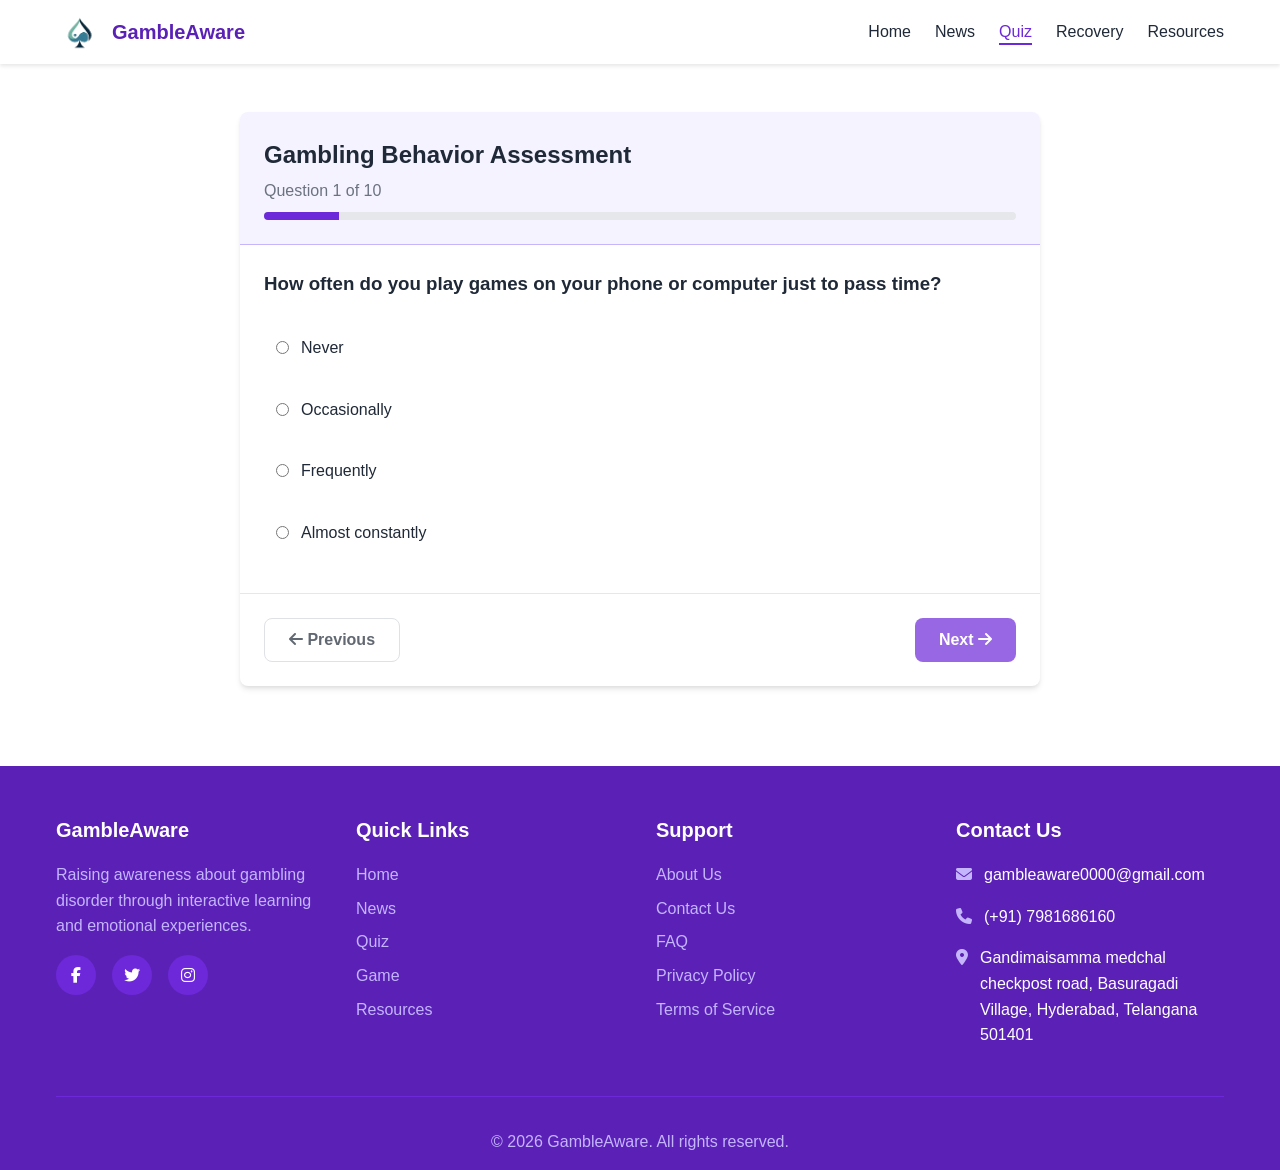
<file: quiz.html>
<!DOCTYPE html>
<html lang="en">
<head>
    <meta charset="UTF-8">
    <meta name="viewport" content="width=device-width, initial-scale=1.0">
    <title>Quiz - GambleAware</title>
    <link rel="stylesheet" href="style.css">
    <link rel="stylesheet" href="https://cdnjs.cloudflare.com/ajax/libs/font-awesome/6.4.0/css/all.min.css">
</head>
<body>
    <!-- Navigation Bar -->
    <nav class="navbar">
        <div class="container">
            <div class="navbar-content">
                <div class="logo">
                    <a href="index1.html">
                        <div class="logo-circle"> <img src="unnamed-removebg-preview.png" alt=""> </div>
                        <span class="site-name">GambleAware</span>
                    </a>
                </div>
                
                <ul class="nav-links">
                    <li><a href="index1.html">Home</a></li>
                    <li><a href="news.html">News</a></li>
                    <li><a href="quiz.html" class="active">Quiz</a></li>
                    <li><a href="recovery.html">Recovery</a></li>
                    <li><a href="resources.html">Resources</a></li>
                </ul>
                
                <div class="mobile-menu-btn">
                    <i class="fas fa-bars"></i>
                </div>
            </div>
        </div>
    </nav>
    
    <!-- Mobile Menu -->
    <div class="mobile-menu">
        <ul class="mobile-nav-links">
            <li><a href="index1.html">Home</a></li>
            <li><a href="news.html">News</a></li>
            <li><a href="quiz.html">Quiz</a></li>
            <li><a href="game.html">Game</a></li>
            <li><a href="resources.html">Resources</a></li>
        </ul>
    </div>

    <!-- Quiz Section -->
    <section class="quiz-section">
        <div class="container">
            <div class="quiz-container">
                <!-- Quiz Card -->
                <div class="card quiz-card" id="quiz-card">
                    <div class="card-header">
                        <h2>Gambling Behavior Assessment</h2>
                        <p id="question-counter">Question 1 of 10</p>
                        <div class="progress-bar">
                            <div class="progress" id="quiz-progress"></div>
                        </div>
                    </div>
                    <div class="card-body">
                        <h3 id="question-text">How often do you find yourself thinking about gambling?</h3>
                        <div class="options-container" id="options-container">
                            <!-- Options will be inserted by JavaScript -->
                        </div>
                    </div>
                    <div class="card-footer">
                        <button class="btn btn-outline" id="prev-btn" disabled>
                            <i class="fas fa-arrow-left"></i> Previous
                        </button>
                        <button class="btn btn-primary" id="next-btn" disabled>
                            Next <i class="fas fa-arrow-right"></i>
                        </button>
                    </div>
                </div>

                <!-- Results Card (initially hidden) -->
                <div class="card results-card" id="results-card" style="display: none;">
                    <div class="card-header text-center">
                        <div id="result-icon"></div>
                        <h2>Your Result: <span id="result-category"></span></h2>
                        <p>Score: <span id="result-score"></span> out of 30</p>
                    </div>
                    <div class="card-body">
                        <p id="result-description"></p>
                        <div class="info-box">
                            <h4>What does this mean?</h4>
                            <p>This assessment is a screening tool and not a clinical diagnosis. If you're concerned about your gambling habits, consider speaking with a healthcare professional.</p>
                        </div>
                    </div>
                    <div class="card-footer center">
                        <a href="recovery.html" class="btn btn-primary">Divert your Path</a>
                        <a href="resources.html" class="btn btn-outline">View Support Resources</a>
                    </div>
                </div>
            </div>
        </div>
    </section>

    <!-- Footer -->
    <footer class="footer">
        <div class="container">
            <div class="footer-grid">
                <!-- About -->
                <div class="footer-column">
                    <h3>GambleAware</h3>
                    <p>Raising awareness about gambling disorder through interactive learning and emotional experiences.</p>
                    <div class="social-links">
                        <a href="#"><i class="fab fa-facebook-f"></i></a>
                        <a href="#"><i class="fab fa-twitter"></i></a>
                        <a href="#"><i class="fab fa-instagram"></i></a>
                    </div>
                </div>

                <!-- Quick Links -->
                <div class="footer-column">
                    <h3>Quick Links</h3>
                    <ul class="footer-links">
                        <li><a href="index1.html">Home</a></li>
                        <li><a href="news.html">News</a></li>
                        <li><a href="quiz.html">Quiz</a></li>
                        <li><a href="game.html">Game</a></li>
                        <li><a href="resources.html">Resources</a></li>
                    </ul>
                </div>

                <!-- Support -->
                <div class="footer-column">
                    <h3>Support</h3>
                    <ul class="footer-links">
                        <li><a href="about.html">About Us</a></li>
                        <li><a href="contact.html">Contact Us</a></li>
                        <li><a href="#">FAQ</a></li>
                        <li><a href="#">Privacy Policy</a></li>
                        <li><a href="#">Terms of Service</a></li>
                    </ul>
                </div>

                <!-- Contact -->
                <div class="footer-column">
                    <h3>Contact Us</h3>
                    <ul class="contact-info">
                        <li>
                            <i class="fas fa-envelope"></i>
                            <span>gambleaware0000@gmail.com</span>
                        </li>
                        <li>
                            <i class="fas fa-phone"></i>
                            <span>(+91) 7981686160</span>
                        </li>
                        <li>
                            <i class="fas fa-map-marker-alt"></i>
                            <span>Gandimaisamma medchal checkpost road, Basuragadi Village, Hyderabad, Telangana 501401</span>
                        </li>
                    </ul>
                </div>
            </div>

            <div class="footer-bottom">
                <p>&copy; <span id="current-year"></span> GambleAware. All rights reserved.</p>
            </div>
        </div>
    </footer>

    <script src="main.js"></script>
    <script src="quze.js"></script>
</body>
</html>
</file>
<file: style.css>
/* Base Styles */
:root {
    --primary: #6d28d9;
    --primary-dark: #5b21b6;
    --primary-light: #8b5cf6;
    --primary-lighter: #a78bfa;
    --primary-lightest: #c4b5fd;
    --primary-bg: #f5f3ff;
    --secondary: #7c3aed;
    --text-dark: #1f2937;
    --text-light: #6b7280;
    --white: #ffffff;
    --gray-100: #f3f4f6;
    --gray-200: #e5e7eb;
    --gray-300: #d1d5db;
    --gray-400: #9ca3af;
    --gray-500: #6b7280;
    --success: #10b981;
    --warning: #f59e0b;
    --danger: #ef4444;
    --border-radius: 0.5rem;
    --box-shadow: 0 4px 6px -1px rgba(0, 0, 0, 0.1), 0 2px 4px -1px rgba(0, 0, 0, 0.06);
    --transition: all 0.3s ease;
}

* {
    margin: 0;
    padding: 0;
    box-sizing: border-box;
}

body {
    font-family: 'Segoe UI', Tahoma, Geneva, Verdana, sans-serif;
    line-height: 1.6;
    color: var(--text-dark);
    background-color: var(--white);
}

.container {
    width: 100%;
    max-width: 1200px;
    margin: 0 auto;
    padding: 0 1rem;
}

a {
    text-decoration: none;
    color: var(--primary);
    transition: var(--transition);
}

a:hover {
    color: var(--primary-dark);
}

ul {
    list-style: none;
}

img {
    max-width: 100%;
}

.text-center {
    text-align: center;
}

.bold {
    font-weight: 700;
}

.hidden {
    display: none !important;
}

.section-title {
    font-size: 2rem;
    font-weight: 700;
    text-align: center;
    margin-bottom: 2rem;
}

.section-description {
    font-size: 1.2rem;
    color: var(--text-light);
    max-width: 800px;
    margin: 0 auto 2rem;
}

/* Buttons */
.btn {
    display: inline-block;
    padding: 0.75rem 1.5rem;
    border-radius: var(--border-radius);
    font-weight: 600;
    text-align: center;
    cursor: pointer;
    transition: var(--transition);
    border: none;
    font-size: 1rem;
}

.btn-primary {
    background-color: var(--primary);
    color: var(--white);
}

.btn-primary:hover {
    background-color: var(--primary-dark);
    color: var(--white);
    transform: translateY(-2px);
}

.btn-secondary {
    background-color: var(--secondary);
    color: var(--white);
}

.btn-secondary:hover {
    background-color: var(--primary-dark);
    color: var(--white);
    transform: translateY(-2px);
}

.btn-light {
    background-color: var(--white);
    color: var(--primary);
}

.btn-light:hover {
    background-color: var(--gray-100);
    transform: translateY(-2px);
}

.btn-outline {
    background-color: transparent;
    color: var(--text-dark);
    border: 1px solid var(--gray-300);
}

.btn-outline:hover {
    border-color: var(--primary);
    color: var(--primary);
    transform: translateY(-2px);
}

.btn-danger {
    background-color: var(--danger);
    color: var(--white);
}

.btn-danger:hover {
    background-color: #dc2626;
    color: var(--white);
}

.btn-small {
    padding: 0.25rem 0.5rem;
    font-size: 0.875rem;
}

.btn-large {
    padding: 1rem 2rem;
    font-size: 1.25rem;
}

.btn:disabled {
    opacity: 0.7;
    cursor: not-allowed;
    transform: none;
}

/* Navigation */
.navbar {
    background-color: var(--white);
    box-shadow: 0 2px 4px rgba(0, 0, 0, 0.1);
    position: sticky;
    top: 0;
    z-index: 100;
}

.navbar-content {
    display: flex;
    justify-content: space-between;
    align-items: center;
    height: 4rem;
}

.logo a {
    display: flex;
    align-items: center;
    color: var(--text-dark);
}

.logo-circle {
    width: 3rem;
    height: 3rem;
    color: var(--white);
    border-radius: 50%;
    display: flex;
    align-items: center;
    justify-content: center;
    font-weight: 700;
    margin-right: 0.5rem;
}

.site-name {
    font-size: 1.25rem;
    font-weight: 700;
    color: var(--primary-dark);
}

.nav-links {
    display: none;
}

.auth-buttons {
    display: none;
}

.mobile-menu-btn {
    font-size: 1.5rem;
    cursor: pointer;
    color: var(--text-dark);
}

.mobile-menu {
    display: none;
    background-color: var(--white);
    box-shadow: 0 4px 6px rgba(0, 0, 0, 0.1);
    overflow: hidden;
    max-height: 0;
    transition: max-height 0.3s ease;
}

.mobile-menu.active {
    display: block;
    max-height: 500px;
}

.mobile-nav-links li {
    border-bottom: 1px solid var(--gray-200);
}

.mobile-nav-links a {
    display: block;
    padding: 1rem;
    color: var(--text-dark);
}

.mobile-nav-links a:hover {
    background-color: var(--gray-100);
    color: var(--primary);
}

/* Hero Section */
.hero {
    background: linear-gradient(to right, var(--primary-dark), var(--primary));
    color: var(--white);
    padding: 5rem 0;
    text-align: center;
}

.hero-content {
    max-width: 800px;
    margin: 0 auto;
}

.hero h1 {
    font-size: 2.5rem;
    font-weight: 700;
    margin-bottom: 1.5rem;
}

.hero p {
    font-size: 1.25rem;
    margin-bottom: 2rem;
}

.hero-buttons {
    display: flex;
    flex-wrap: wrap;
    justify-content: center;
    gap: 1rem;
}

/* Features Section */
.features {
    padding: 4rem 0;
    background-color: var(--white);
}

.features h2 {
    text-align: center;
    font-size: 2rem;
    margin-bottom: 3rem;
}

.features-grid {
    display: grid;
    grid-template-columns: 1fr;
    gap: 2rem;
}

.feature-card {
    background-color: var(--primary-bg);
    padding: 1.5rem;
    border-radius: var(--border-radius);
    transition: var(--transition);
}

.feature-card:hover {
    transform: translateY(-5px);
}

.feature-icon {
    background-color: var(--primary-lightest);
    width: 3rem;
    height: 3rem;
    border-radius: 50%;
    display: flex;
    align-items: center;
    justify-content: center;
    margin-bottom: 1rem;
}

.feature-icon i {
    color: var(--primary);
    font-size: 1.5rem;
}

.feature-card h3 {
    font-size: 1.25rem;
    margin-bottom: 0.5rem;
}

.feature-card p {
    color: var(--text-light);
}

/* Call to Action */
.cta {
    background-color: var(--primary-bg);
    padding: 4rem 0;
    text-align: center;
}

.cta h2 {
    font-size: 2rem;
    margin-bottom: 1rem;
}

.cta p {
    font-size: 1.25rem;
    color: var(--text-light);
    max-width: 600px;
    margin: 0 auto 2rem;
}

/* News Preview */
.news-preview {
    padding: 4rem 0;
    background-color: var(--white);
}

.section-header {
    display: flex;
    justify-content: space-between;
    align-items: center;
    margin-bottom: 2rem;
}

.section-header h2 {
    font-size: 2rem;
}

.view-all {
    display: flex;
    align-items: center;
    color: var(--primary);
    font-weight: 600;
}

.view-all i {
    margin-left: 0.25rem;
}

.news-grid {
    display: grid;
    grid-template-columns: 1fr;
    gap: 2rem;
}

.news-card {
    border: 1px solid var(--gray-200);
    border-radius: var(--border-radius);
    overflow: hidden;
    box-shadow: var(--box-shadow);
    transition: var(--transition);
}

.news-card:hover {
    transform: translateY(-5px);
    box-shadow: 0 10px 15px -3px rgba(0, 0, 0, 0.1), 0 4px 6px -2px rgba(0, 0, 0, 0.05);
}

.news-image {
    height: 12rem;
    background-color: var(--primary-lightest);
}

.news-content {
    padding: 1rem;
}

.news-content h3 {
    font-size: 1.25rem;
    margin-bottom: 0.5rem;
}

.news-content p {
    color: var(--text-light);
    margin-bottom: 1rem;
}

.read-more {
    color: var(--primary);
    font-size: 0.875rem;
    font-weight: 600;
}

/* Footer */
.footer {
    background-color: var(--primary-dark);
    color: var(--white);
    padding: 3rem 0 1rem;
}

.footer-grid {
    display: grid;
    grid-template-columns: 1fr;
    gap: 2rem;
    margin-bottom: 2rem;
}

.footer-column h3 {
    font-size: 1.25rem;
    margin-bottom: 1rem;
}

.footer-column p {
    color: var(--primary-lightest);
    margin-bottom: 1rem;
}

.social-links {
    display: flex;
    gap: 1rem;
}

.social-links a {
    background-color: var(--primary);
    color: var(--white);
    width: 2.5rem;
    height: 2.5rem;
    border-radius: 50%;
    display: flex;
    align-items: center;
    justify-content: center;
    transition: var(--transition);
}

.social-links a:hover {
    background-color: var(--secondary);
    transform: translateY(-3px);
}

.footer-links li {
    margin-bottom: 0.5rem;
}

.footer-links a {
    color: var(--primary-lightest);
}

.footer-links a:hover {
    color: var(--white);
}

.contact-info li {
    display: flex;
    align-items: flex-start;
    margin-bottom: 1rem;
}

.contact-info i {
    color: var(--primary-lightest);
    margin-right: 0.75rem;
    margin-top: 0.25rem;
}

.footer-bottom {
    text-align: center;
    padding-top: 2rem;
    border-top: 1px solid var(--primary);
    color: var(--primary-lightest);
}

/* Cards */
.card {
    background-color: var(--white);
    border-radius: var(--border-radius);
    box-shadow: var(--box-shadow);
    overflow: hidden;
    margin-bottom: 2rem;
}

.card-header {
    padding: 1.5rem;
    background-color: var(--primary-bg);
    border-bottom: 1px solid var(--primary-lightest);
}

.card-header h2 {
    font-size: 1.5rem;
    display: flex;
    align-items: center;
}

.card-header h2 i {
    margin-right: 0.5rem;
    color: var(--primary);
}

.card-header p {
    color: var(--text-light);
    margin-top: 0.25rem;
}

.card-body {
    padding: 1.5rem;
}

.card-footer {
    padding: 1.5rem;
    border-top: 1px solid var(--gray-200);
    display: flex;
    justify-content: space-between;
}

.card-footer.center {
    justify-content: center;
    gap: 1rem;
    flex-wrap: wrap;
}

/* Quiz Styles */
.quiz-section {
    padding: 3rem 0;
}

.quiz-container {
    max-width: 800px;
    margin: 0 auto;
}

.progress-bar {
    height: 0.5rem;
    background-color: var(--gray-200);
    border-radius: 1rem;
    margin-top: 0.5rem;
    overflow: hidden;
}

.progress {
    height: 100%;
    background-color: var(--primary);
    width: 10%; /* Will be updated by JS */
    transition: width 0.3s ease;
}

.options-container {
    margin-top: 1.5rem;
}

.option-item {
    display: flex;
    align-items: center;
    padding: 0.75rem;
    margin-bottom: 0.75rem;
    border-radius: var(--border-radius);
    cursor: pointer;
    transition: var(--transition);
}

.option-item:hover {
    background-color: var(--primary-bg);
}

.option-item.selected {
    background-color: var(--primary-lightest);
}

.radio-input {
    margin-right: 0.75rem;
}

.results-card {
    text-align: center;
}

#result-icon {
    font-size: 3rem;
    margin-bottom: 1rem;
}

.info-box {
    background-color: var(--primary-bg);
    padding: 1rem;
    border-radius: var(--border-radius);
    border: 1px solid var(--primary-lightest);
    margin: 1rem 0;
}

/* Game Styles */
.game-section {
    padding: 3rem 0;
}

.game-grid {
    display: grid;
    grid-template-columns: 1fr;
    gap: 1.5rem;
}

.game-main {
    width: 100%;
}

.balance {
    display: flex;
    align-items: center;
    font-weight: 600;
    color: var(--warning);
}

.balance i {
    margin-right: 0.5rem;
}

.slot-machine {
    position: relative;
    margin-bottom: 1.5rem;
}

#slot-canvas {
    width: 100%;
    height: 150px;
    border: 2px solid var(--gray-300);
    border-radius: var(--border-radius);
    background-color: var(--gray-100);
}

.character-mood {
    position: absolute;
    bottom: 1rem;
    left: 1rem;
    width: 4rem;
    height: 4rem;
    border-radius: 50%;
    display: flex;
    align-items: center;
    justify-content: center;
    font-size: 2rem;
}

.character-mood.neutral {
    background-color: var(--gray-100);
}

.character-mood.happy {
    background-color: #d1fae5;
}

.character-mood.sad {
    background-color: #fee2e2;
}

.character-mood.desperate {
    background-color: #fecaca;
}

.result-overlay {
    position: absolute;
    top: 0;
    left: 0;
    width: 100%;
    height: 100%;
    display: flex;
    align-items: center;
    justify-content: center;
    font-size: 1.5rem;
    font-weight: 700;
}

.result-overlay.win {
    color: var(--success);
}

.result-overlay.lose {
    color: var(--danger);
}

.betting-controls {
    margin-top: 1.5rem;
}

.bet-amount {
    display: flex;
    justify-content: space-between;
    align-items: center;
    margin-bottom: 1rem;
}

.bet-buttons {
    display: flex;
    gap: 0.5rem;
}

.stats-grid {
    display: grid;
    gap: 0.75rem;
}

.stat-item {
    display: flex;
    justify-content: space-between;
    font-size: 0.875rem;
}

.health-bar-container {
    height: 0.5rem;
    background-color: var(--gray-200);
    border-radius: 1rem;
    overflow: hidden;
    margin-top: 0.5rem;
}

.health-bar {
    height: 100%;
    width: 100%;
    background-color: var(--success);
    transition: width 0.3s ease, background-color 0.3s ease;
}

.info-card {
    background-color: var(--primary-bg);
}

.info-card .card-header h2 {
    color: var(--warning);
}

/* Modal Styles */
.modal {
    position: fixed;
    top: 0;
    left: 0;
    width: 100%;
    height: 100%;
    background-color: rgba(0, 0, 0, 0.5);
    display: flex;
    align-items: center;
    justify-content: center;
    z-index: 1000;
}

.modal-content {
    background-color: var(--white);
    border-radius: var(--border-radius);
    max-width: 500px;
    width: 90%;
    box-shadow: 0 25px 50px -12px rgba(0, 0, 0, 0.25);
    overflow: hidden;
}

.modal-header {
    padding: 1.5rem;
    background-color: var(--primary-bg);
    border-bottom: 1px solid var(--primary-lightest);
    text-align: center;
}

.modal-icon {
    font-size: 3rem;
    margin-bottom: 1rem;
}

.modal-body {
    padding: 1.5rem;
}

.modal-body ul {
    list-style: disc;
    padding-left: 1.5rem;
    margin: 1rem 0;
}

.modal-footer {
    padding: 1.5rem;
    border-top: 1px solid var(--gray-200);
    display: flex;
    flex-direction: column;
    align-items: center;
}

.small-text {
    font-size: 0.875rem;
    color: var(--text-light);
    margin-top: 0.75rem;
    text-align: center;
}

.text-danger {
    color: var(--danger);
}

/* Resources Styles */
.resources-section {
    padding: 3rem 0;
}

.tabs-container {
    margin-bottom: 3rem;
}

.tabs {
    display: flex;
    flex-wrap: wrap;
    border-bottom: 1px solid var(--gray-300);
    margin-bottom: 2rem;
}

.tab-btn {
    padding: 0.75rem 1rem;
    background: none;
    border: none;
    cursor: pointer;
    font-weight: 600;
    color: var(--text-light);
    transition: var(--transition);
    border-bottom: 2px solid transparent;
}

.tab-btn:hover {
    color: var(--primary);
}

.tab-btn.active {
    color: var(--primary);
    border-bottom-color: var(--primary);
}

.tab-content {
    display: none;
}

.tab-content.active {
    display: block;
}

.helplines-grid {
    display: grid;
    grid-template-columns: 1fr;
    gap: 1rem;
}

.helpline-item {
    background-color: var(--primary-bg);
    padding: 1rem;
    border-radius: var(--border-radius);
    border: 1px solid var(--primary-lightest);
}

.helpline-country {
    font-weight: 600;
    margin-bottom: 0.25rem;
}

.treatment-options {
    display: grid;
    gap: 1rem;
}

.treatment-option {
    background-color: var(--primary-bg);
    padding: 1rem;
    border-radius: var(--border-radius);
    border: 1px solid var(--primary-lightest);
}

.treatment-option h3 {
    margin-bottom: 0.5rem;
}

.resource-list {
    display: grid;
    gap: 0.75rem;
}

.resource-list li {
    display: flex;
    align-items: flex-start;
}

.resource-icon {
    background-color: var(--primary-lightest);
    color: var(--primary);
    width: 1.5rem;
    height: 1.5rem;
    border-radius: 50%;
    display: flex;
    align-items: center;
    justify-content: center;
    margin-right: 0.75rem;
    flex-shrink: 0;
}

.family-support {
    display: grid;
    gap: 1rem;
}

.support-option {
    background-color: var(--primary-bg);
    padding: 1rem;
    border-radius: var(--border-radius);
    border: 1px solid var(--primary-lightest);
}

.support-option h3 {
    margin-bottom: 0.5rem;
}

.support-option a {
    display: inline-block;
    margin-top: 0.5rem;
}

.self-help-strategies {
    display: grid;
    gap: 1rem;
}

.strategy {
    background-color: var(--primary-bg);
    padding: 1rem;
    border-radius: var(--border-radius);
    border: 1px solid var(--primary-lightest);
}

.strategy h3 {
    margin-bottom: 0.5rem;
}

.strategy ul {
    list-style: disc;
    padding-left: 1.5rem;
    margin-top: 0.5rem;
}

.online-resources-grid {
    display: grid;
    grid-template-columns: 1fr;
    gap: 1rem;
}

.resource-item {
    background-color: var(--primary-bg);
    padding: 1rem;
    border-radius: var(--border-radius);
    border: 1px solid var(--primary-lightest);
}

.resource-item h3 {
    margin-bottom: 0.5rem;
}

.resource-item a {
    display: inline-block;
    margin-top: 0.5rem;
}

.message-of-hope {
    background-color: var(--primary-bg);
    padding: 2rem;
    border-radius: var(--border-radius);
    border: 1px solid var(--primary-lightest);
}

.testimonial {
    background-color: var(--white);
    padding: 1.5rem;
    border-radius: var(--border-radius);
    margin: 1.5rem 0;
}

blockquote {
    font-style: italic;
    color: var(--text-light);
    border-left: 4px solid var(--primary-lightest);
    padding-left: 1rem;
}

blockquote footer {
    margin-top: 0.5rem;
    font-weight: 600;
    color: var(--text-dark);
}

.action-buttons {
    display: flex;
    flex-wrap: wrap;
    justify-content: center;
    gap: 1rem;
    margin-top: 1.5rem;
}

/* Animations */
@keyframes fade-in {
    from {
        opacity: 0;
    }
    to {
        opacity: 1;
    }
}

.fade-in {
    animation: fade-in 1s ease-in-out;
}

/* Responsive Styles */
@media (min-width: 768px) {
    .nav-links {
        display: flex;
        gap: 1.5rem;
    }
    
    .nav-links a {
        color: var(--text-dark);
        font-weight: 500;
        position: relative;
    }
    
    .nav-links a:hover, .nav-links a.active {
        color: var(--primary);
    }
    
    .nav-links a::after {
        content: '';
        position: absolute;
        bottom: -5px;
        left: 0;
        width: 0;
        height: 2px;
        background-color: var(--primary);
        transition: var(--transition);
    }
    
    .nav-links a:hover::after, .nav-links a.active::after {
        width: 100%;
    }
    
    .auth-buttons {
        display: flex;
        gap: 1rem;
    }
    
    .mobile-menu-btn {
        display: none;
    }
    
    .hero h1 {
        font-size: 3.5rem;
    }
    
    .features-grid {
        grid-template-columns: repeat(3, 1fr);
    }
    
    .news-grid {
        grid-template-columns: repeat(3, 1fr);
    }
    
    .footer-grid {
        grid-template-columns: repeat(4, 1fr);
    }
    
    .game-grid {
        grid-template-columns: 2fr 1fr;
    }
    
    .helplines-grid {
        grid-template-columns: repeat(2, 1fr);
    }
    
    .treatment-options {
        grid-template-columns: repeat(3, 1fr);
    }
    
    .family-support {
        grid-template-columns: repeat(2, 1fr);
    }
    
    .online-resources-grid {
        grid-template-columns: repeat(2, 1fr);
    }
}

@media (min-width: 1024px) {
    .hero h1 {
        font-size: 4rem;
    }
}
/* News Page Specific Styles */
/* Add these to your existing styles.css file */

.news-section {
    padding: 3rem 0;
}

/* Featured Article */
.featured-article {
    margin-bottom: 3rem;
}

.featured-article-grid {
    display: grid;
    grid-template-columns: 1fr;
    gap: 1.5rem;
    background-color: var(--white);
    border-radius: var(--border-radius);
    overflow: hidden;
    box-shadow: var(--box-shadow);
}

div.featured-image{
    height: 300px;
    margin-top: 100px;
}
.featured-image {
    
    height: 400px;
    background-color: var(--primary-lightest);
}

.featured-content {
    padding: 1.5rem;
}

.article-meta {
    display: flex;
    justify-content: space-between;
    align-items: center;
    margin-bottom: 1rem;
}

.badge {
    display: inline-block;
    padding: 0.25rem 0.75rem;
    border-radius: 1rem;
    font-size: 0.75rem;
    font-weight: 600;
    text-transform: uppercase;
}

.badge.primary {
    background-color: var(--primary);
    color: var(--white);
}

.badge.research {
    background-color: #3b82f6;
    color: var(--white);
}

.badge.treatment {
    background-color: #10b981;
    color: var(--white);
}

.badge.awareness {
    background-color: #f59e0b;
    color: var(--white);
}

.article-date {
    font-size: 0.875rem;
    color: var(--text-light);
}

.article-date i {
    margin-right: 0.25rem;
}

.featured-content h2 {
    font-size: 1.75rem;
    margin-bottom: 1rem;
}

.article-excerpt {
    font-size: 1.125rem;
    font-weight: 500;
    margin-bottom: 1rem;
    color: var(--text-dark);
}

.article-summary {
    color: var(--text-light);
    margin-bottom: 1.5rem;
}

/* News Grid */
.news-grid {
    display: grid;
    grid-template-columns: 1fr;
    gap: 2rem;
}

.news-card {
    background-color: var(--white);
    border-radius: var(--border-radius);
    overflow: hidden;
    box-shadow: var(--box-shadow);
    transition: var(--transition);
}

.news-card:hover {
    transform: translateY(-5px);
    box-shadow: 0 10px 15px -3px rgba(0, 0, 0, 0.1), 0 4px 6px -2px rgba(0, 0, 0, 0.05);
}

.news-image {
    height: 200px;
    background-color: var(--primary-lightest);
}

.news-content {
    padding: 1.5rem;
}

.news-content h3 {
    font-size: 1.25rem;
    margin-bottom: 0.75rem;
}

.news-content p {
    color: var(--text-light);
    margin-bottom: 1rem;
}

.read-more {
    display: inline-flex;
    align-items: center;
    color: var(--primary);
    font-size: 0.875rem;
    font-weight: 600;
}

.read-more i {
    margin-left: 0.25rem;
    font-size: 0.75rem;
    transition: var(--transition);
}

.read-more:hover i {
    transform: translateX(3px);
}

/* Newsletter Section */
.newsletter-section {
    margin-top: 4rem;
    background-color: var(--primary-bg);
    padding: 2.5rem;
    border-radius: var(--border-radius);
    text-align: center;
}

.newsletter-content {
    max-width: 600px;
    margin: 0 auto;
}

.newsletter-content h2 {
    margin-bottom: 1rem;
}

.newsletter-content p {
    margin-bottom: 1.5rem;
    color: var(--text-light);
}

.newsletter-form {
    display: flex;
    flex-direction: column;
    gap: 1rem;
    margin-bottom: 1rem;
}

.newsletter-form input {
    padding: 0.75rem 1rem;
    border: 1px solid var(--gray-300);
    border-radius: var(--border-radius);
    font-size: 1rem;
}

.newsletter-form input:focus {
    outline: none;
    border-color: var(--primary);
    box-shadow: 0 0 0 2px rgba(109, 40, 217, 0.2);
}

.small-text {
    font-size: 0.875rem;
    color: var(--text-light);
}

.mt-4 {
    margin-top: 2rem;
}

/* Responsive Styles */
@media (min-width: 768px) {
    .featured-article-grid {
        grid-template-columns: 1fr 1fr;
    }
    
    .featured-image {
        height: auto;
    }
    
    .news-grid {
        grid-template-columns: repeat(2, 1fr);
    }
    
    .newsletter-form {
        flex-direction: row;
    }
    
    .newsletter-form input {
        flex: 1;
    }
}

@media (min-width: 1024px) {
    .news-grid {
        grid-template-columns: repeat(3, 1fr);
    }
}

.dropdown {
    position: relative;
    display: inline-block;
  }

  .dropdown-btn {
    display: flex;
    align-items: center;
    background: none;
    border: none;
    color: var(--white);
    padding: 0.5rem 0.75rem;
    cursor: pointer;
    font-weight: 500;
    font-size: 1rem;
    border-radius: var(--border-radius);
    transition: all 0.3s ease;
  }

  .dropdown-btn:hover {
    background-color: var(--primary);
  }

  .dropdown-btn i {
    margin-left: 0.25rem;
    transition: transform 0.2s ease;
  }

  .dropdown-content {
    display: none;
    position: absolute;
    right: 0;
    min-width: 10rem;
    background-color: var(--primary-dark);
    border-radius: var(--border-radius);
    box-shadow: var(--shadow-lg);
    z-index: 1;
  }

  .dropdown-content a {
    display: block;
    padding: 0.75rem 1rem;
    color: var(--white);
  }

  .dropdown-content a:hover {
    background-color: var(--primary-light);
  }

  .dropdown:hover .dropdown-content {
    display: block;
  }

  .dropdown:hover .dropdown-btn i {
    transform: rotate(180deg);
  }
</file>
